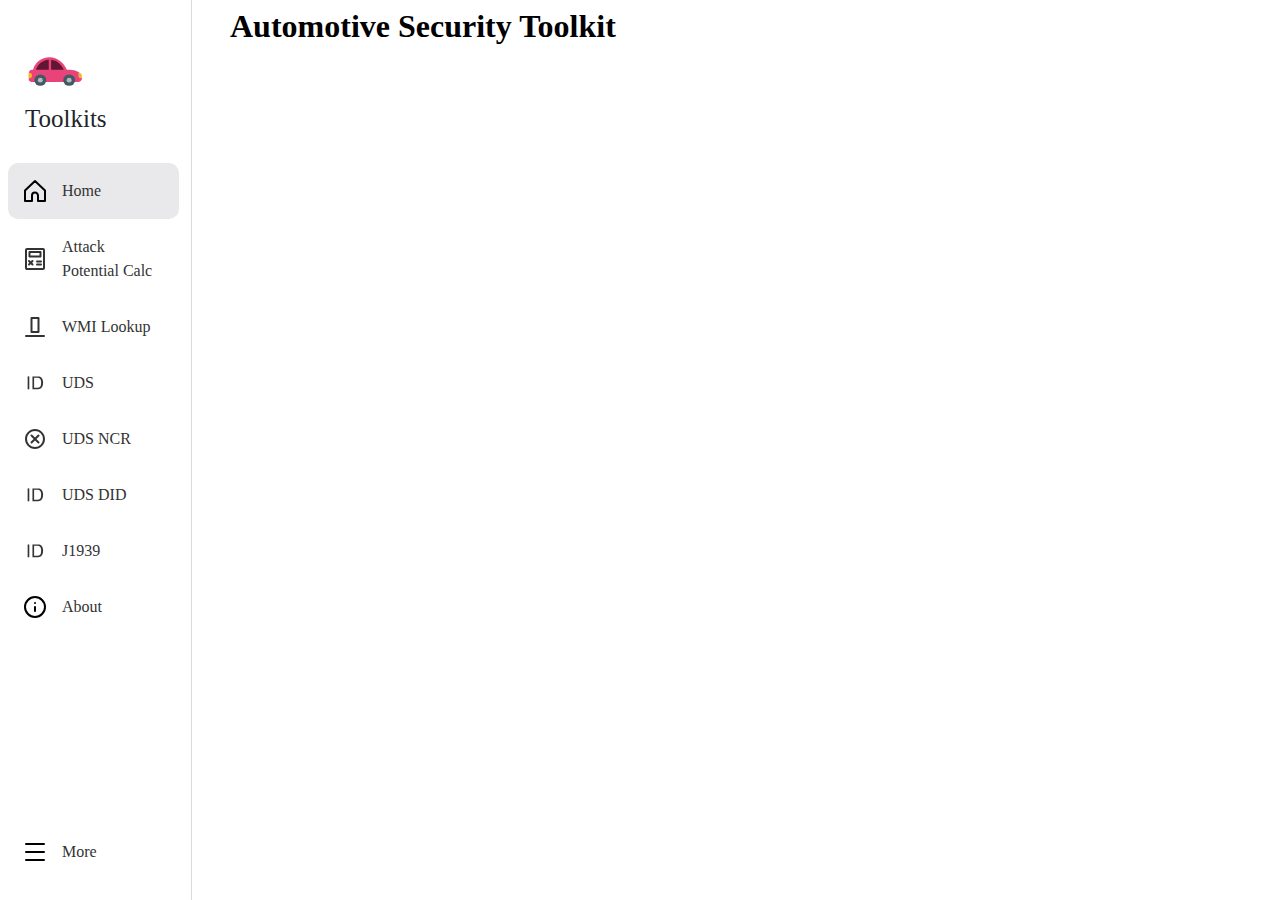
<file: index.html>
<html>
    <head>
        <meta http-equiv="Content-Type" content="text/html; charset=UTF-8" />
        <meta name="viewport" content="width=device-width, initial-scale=1" />
        <link rel="shortcut icon" href="static/images/tool.png">
    
        <link rel="stylesheet" href="static/css/bootstrap.min.css">
        <!-- <link rel="stylesheet" href="static/css/bootstrap-icons.css"> -->
        
        <link href="static/css/index.css" rel="stylesheet" />
        <title>Automotive Security Toolkit</title>
    </head>
    <div id="navigator">
        <div class="sidebar">
            <div class="logo-wrapper">
              <svg viewBox="0 0 1024 1024" class="icon" version="1.1" xmlns="http://www.w3.org/2000/svg" fill="#000000" height="60" width="60"><g id="SVGRepo_bgCarrier" stroke-width="0"></g><g id="SVGRepo_tracerCarrier" stroke-linecap="round" stroke-linejoin="round"></g><g id="SVGRepo_iconCarrier"><path d="M766.976 508.736c80.576 0 152.448 32.128 199.232 82.176" fill="#AEBCC3"></path><path d="M64.704 684.992c10.816 19.2 32.064 32.192 56.576 32.192h784.64c35.84 0 64.832-27.648 64.832-61.76v-17.408h-36.608a15.744 15.744 0 0 1-16.064-15.296V550.912a277.568 277.568 0 0 0-150.144-44.16h1.6l-55.04-0.256c-53.632-115.2-157.504-210.752-294.208-210.752-136.512 0-251.008 89.728-282.176 210.688h-16.832c-35.456 0-56.128 27.392-56.128 61.184" fill="#E8447A"></path><path d="M64.704 654.464h13.76a39.168 39.168 0 0 0 40.064-38.272v-17.6c0-21.12-17.92-38.208-40.064-38.208h-13.376" fill="#F5BB1D"></path><path d="M160 684.992a101.632 96.832 0 1 0 203.264 0 101.632 96.832 0 1 0-203.264 0Z" fill="#455963"></path><path d="M218.88 684.992a42.752 40.768 0 1 0 85.504 0 42.752 40.768 0 1 0-85.504 0Z" fill="#AEBCC3"></path><path d="M652.032 684.992a101.568 96.832 0 1 0 203.136 0 101.568 96.832 0 1 0-203.136 0Z" fill="#455963"></path><path d="M710.912 684.992a42.752 40.768 0 1 0 85.504 0 42.752 40.768 0 1 0-85.504 0Z" fill="#AEBCC3"></path><path d="M966.272 591.104v-0.192a257.92 257.92 0 0 0-48.192-40V622.72c0 8.448 7.232 15.296 16.064 15.296h36.608v-42.304l-4.48-4.608z" fill="#F5BB1D"></path><path d="M405.568 335.616c-104.896 6.336-191.296 76.8-216.64 170.816h216.64V335.616zM445.696 506.432h216.64c-41.216-86.848-117.12-159.616-216.64-170.048v170.048z" fill="#631536"></path></g></svg>

              Toolkits
            </div>
            <ul class="sidebar-menu">
              <li>
                <a href="?option=home" class="nav-link" id="home">
                  <span class="icon">
                    <svg xmlns="http://www.w3.org/2000/svg" aria-label="Home" class="_ab6-" color="rgb(0, 0, 0)" fill="rgb(0, 0, 0)" height="24" role="img" viewBox="0 0 24 24" width="24">
                      <path d="M9.005 16.545a2.997 2.997 0 0 1 2.997-2.997A2.997 2.997 0 0 1 15 16.545V22h7V11.543L12 2 2 11.543V22h7.005Z" fill="none" stroke="#000000" stroke-linejoin="round" stroke-width="2px"></path>
                    </svg>
                  </span>
                  Home
                </a>
              </li>
              <li>
                <a href="?option=attack_potential_calculator" class="nav-link" id="attack_potential_calculator">
                  <span class="icon">
                    <svg width="24" height="24" viewBox="0 0 48 48" fill="none" xmlns="http://www.w3.org/2000/svg"><path d="M40 4H8.0002C6.89565 4 6.00022 4.89541 6.0002 5.99996L5.99955 42C5.99953 43.1045 6.89497 44 7.99955 44H40C41.1046 44 42 43.1046 42 42V6C42 4.89543 41.1046 4 40 4Z" fill="none" stroke="#333" stroke-width="4" stroke-linejoin="round"/><path d="M35 10H13V19H35V10Z" fill="none" stroke="#333" stroke-width="4" stroke-linejoin="round"/><path d="M12 28L19 35" stroke="#333" stroke-width="4" stroke-linecap="round" stroke-linejoin="round"/><path d="M19 28L12 35" stroke="#333" stroke-width="4" stroke-linecap="round" stroke-linejoin="round"/><path d="M28 35H36" stroke="#333" stroke-width="4" stroke-linecap="round" stroke-linejoin="round"/><path d="M28 29H36" stroke="#333" stroke-width="4" stroke-linecap="round" stroke-linejoin="round"/></svg>
                  </span>
                  Attack Potential Calc
                </a>
              </li>

              <li>
                <a href="?option=WMI_lookup" class="nav-link" id="WMI_list">
                  <span class="icon">
                    <?xml version="1.0" encoding="UTF-8"?><svg width="24" height="24" viewBox="0 0 48 48" fill="none" xmlns="http://www.w3.org/2000/svg"><rect x="17" y="6" width="14" height="28" fill="none" stroke="#333" stroke-width="4" stroke-linejoin="round"/><path d="M42 42H6" stroke="#333" stroke-width="4" stroke-linecap="round" stroke-linejoin="round"/></svg>
                  </span>
                  WMI Lookup
                </a>
              </li>
              

              <li>
                <a href="?option=UDS" class="nav-link" id="UDS">
                  <span class="icon">
                    <svg t="1710011465460" class="icon" viewBox="0 0 1024 1024" version="1.1" xmlns="http://www.w3.org/2000/svg" p-id="4328" width="48" height="48"><path d="M198.4 780.8 198.4 230.4l70.4 0 0 550.4L198.4 780.8z" p-id="4329" fill="#333333"></path><path d="M403.2 780.8 403.2 230.4l192 0c44.8 0 76.8 0 96 6.4 32 6.4 57.6 19.2 83.2 38.4 32 25.6 51.2 57.6 64 96s19.2 83.2 19.2 128c0 44.8-6.4 76.8-12.8 108.8s-19.2 57.6-38.4 83.2-32 38.4-51.2 51.2-38.4 19.2-64 25.6-57.6 6.4-89.6 6.4L403.2 774.4zM473.6 716.8l115.2 0c38.4 0 64-6.4 83.2-12.8s38.4-19.2 51.2-25.6c19.2-19.2 32-38.4 38.4-70.4s12.8-64 12.8-108.8c0-57.6-6.4-102.4-25.6-134.4s-44.8-51.2-70.4-64c-19.2-6.4-51.2-12.8-96-12.8L473.6 288 473.6 716.8z" p-id="4330" fill="#333333"></path></svg>
                  </span>
                  UDS
                </a>
              </li>


              <li>
                <a href="?option=UDS_NRC" class="nav-link" id="UDS_NRC">
                  <span class="icon">
                    <svg t="1710007260686" class="icon" viewBox="0 0 1024 1024" version="1.1" xmlns="http://www.w3.org/2000/svg" p-id="10365" width="200" height="200"><path d="M512 170.666667a341.333333 341.333333 0 1 0 0 682.666666 341.333333 341.333333 0 0 0 0-682.666666zM85.333333 512C85.333333 276.352 276.352 85.333333 512 85.333333s426.666667 191.018667 426.666667 426.666667-191.018667 426.666667-426.666667 426.666667S85.333333 747.648 85.333333 512z m247.168-179.498667a42.666667 42.666667 0 0 1 60.330667 0L512 451.669333l119.168-119.168a42.666667 42.666667 0 1 1 60.330667 60.330667L572.330667 512l119.168 119.168a42.666667 42.666667 0 0 1-60.330667 60.330667L512 572.330667l-119.168 119.168a42.666667 42.666667 0 0 1-60.330667-60.330667L451.669333 512 332.501333 392.832a42.666667 42.666667 0 0 1 0-60.330667z" fill="#333333" p-id="10366"></path></svg>
                  </span>
                  UDS NCR
                </a>
              </li>

              <li>
                <a href="?option=UDS_DID" class="nav-link" id="UDS_DID">
                  <span class="icon">
                    <svg t="1710011465460" class="icon" viewBox="0 0 1024 1024" version="1.1" xmlns="http://www.w3.org/2000/svg" p-id="4328" width="48" height="48"><path d="M198.4 780.8 198.4 230.4l70.4 0 0 550.4L198.4 780.8z" p-id="4329" fill="#333333"></path><path d="M403.2 780.8 403.2 230.4l192 0c44.8 0 76.8 0 96 6.4 32 6.4 57.6 19.2 83.2 38.4 32 25.6 51.2 57.6 64 96s19.2 83.2 19.2 128c0 44.8-6.4 76.8-12.8 108.8s-19.2 57.6-38.4 83.2-32 38.4-51.2 51.2-38.4 19.2-64 25.6-57.6 6.4-89.6 6.4L403.2 774.4zM473.6 716.8l115.2 0c38.4 0 64-6.4 83.2-12.8s38.4-19.2 51.2-25.6c19.2-19.2 32-38.4 38.4-70.4s12.8-64 12.8-108.8c0-57.6-6.4-102.4-25.6-134.4s-44.8-51.2-70.4-64c-19.2-6.4-51.2-12.8-96-12.8L473.6 288 473.6 716.8z" p-id="4330" fill="#333333"></path></svg>
                  </span>
                  UDS DID
                </a>
              </li>

              <li>
                <a href="?option=J1939" class="nav-link" id="J1939">
                  <span class="icon">
                    <svg t="1710011465460" class="icon" viewBox="0 0 1024 1024" version="1.1" xmlns="http://www.w3.org/2000/svg" p-id="4328" width="48" height="48"><path d="M198.4 780.8 198.4 230.4l70.4 0 0 550.4L198.4 780.8z" p-id="4329" fill="#333333"></path><path d="M403.2 780.8 403.2 230.4l192 0c44.8 0 76.8 0 96 6.4 32 6.4 57.6 19.2 83.2 38.4 32 25.6 51.2 57.6 64 96s19.2 83.2 19.2 128c0 44.8-6.4 76.8-12.8 108.8s-19.2 57.6-38.4 83.2-32 38.4-51.2 51.2-38.4 19.2-64 25.6-57.6 6.4-89.6 6.4L403.2 774.4zM473.6 716.8l115.2 0c38.4 0 64-6.4 83.2-12.8s38.4-19.2 51.2-25.6c19.2-19.2 32-38.4 38.4-70.4s12.8-64 12.8-108.8c0-57.6-6.4-102.4-25.6-134.4s-44.8-51.2-70.4-64c-19.2-6.4-51.2-12.8-96-12.8L473.6 288 473.6 716.8z" p-id="4330" fill="#333333"></path></svg>
                  </span>
                  J1939
                </a>
              </li>

              <li>
                <a href="https://github.com/delikely/Automotive-Security-Toolkit" target="_blank" class="nav-link">
                  <span class="icon">
                    <svg xmlns="http://www.w3.org/2000/svg" width="24" height="24" viewBox="0 0 24 24" fill="none" stroke="#000000" stroke-width="2" stroke-linecap="round" stroke-linejoin="round"><circle cx="12" cy="12" r="10"></circle><line x1="12" y1="16" x2="12" y2="12"></line><line x1="12" y1="8" x2="12.01" y2="8"></line></svg>
                  </span>
                  About
                </a>
              </li>

            </ul>
          
            <ul class="sidebar-menu bottom">
              <li>
                <a href="https://github.com/delikely" target="_blank" class="nav-link" >
                  <span class="icon">
                    <svg xmlns="http://www.w3.org/2000/svg" aria-label="Settings" class="_ab6-" color="rgb(0, 0, 0)" fill="rgb(0, 0, 0)" height="24" role="img" viewBox="0 0 24 24" width="24">
                      <line fill="none" stroke="#000000" stroke-linecap="round" stroke-linejoin="round" stroke-width="2px" x1="3" x2="21" y1="4" y2="4"></line>
                      <line fill="none" stroke="#000000" stroke-linecap="round" stroke-linejoin="round" stroke-width="2px" x1="3" x2="21" y1="12" y2="12"></line>
                      <line fill="none" stroke="#000000" stroke-linecap="round" stroke-linejoin="round" stroke-width="2px" x1="3" x2="21" y1="20" y2="20"></line>
                    </svg>
                  </span>
                  More
                </a>
              </li>
            </ul>
          </div> 
    </div>
    <div id="content">
      
    </div>


    <script src="static/js/jquery.min.js"></script>
    <script src="static/js/tools.js"></script>
    <script src="static/js/index.js"></script>


      <!-- Google Analytics -->
      <script type="text/javascript">
        (function(i,s,o,g,r,a,m) {i['GoogleAnalyticsObject']=r;i[r]=i[r]||function() {
        (i[r].q=i[r].q||[]).push(arguments)},i[r].l=1*new Date();a=s.createElement(o),
        m=s.getElementsByTagName(o)[0];a.async=1;a.src=g;m.parentNode.insertBefore(a,m)
        })(window,document,'script','//www.google-analytics.com/analytics.js','ga');
        ga('create', 'G-KX5LMFBRGG', 'auto');
        ga('send', 'pageview');
    </script>
  
    <!-- Baidu Analytics -->
      <script type="text/javascript">
          var _hmt = _hmt || [];
          (function() {
              var hm = document.createElement("script");
              hm.src = "https://hm.baidu.com/hm.js?4c5298163cee69d0e09ddc06ab1b8104";
              var s = document.getElementsByTagName("script")[0];
              s.parentNode.insertBefore(hm, s);
          })();
      </script>

    </html>
</file>
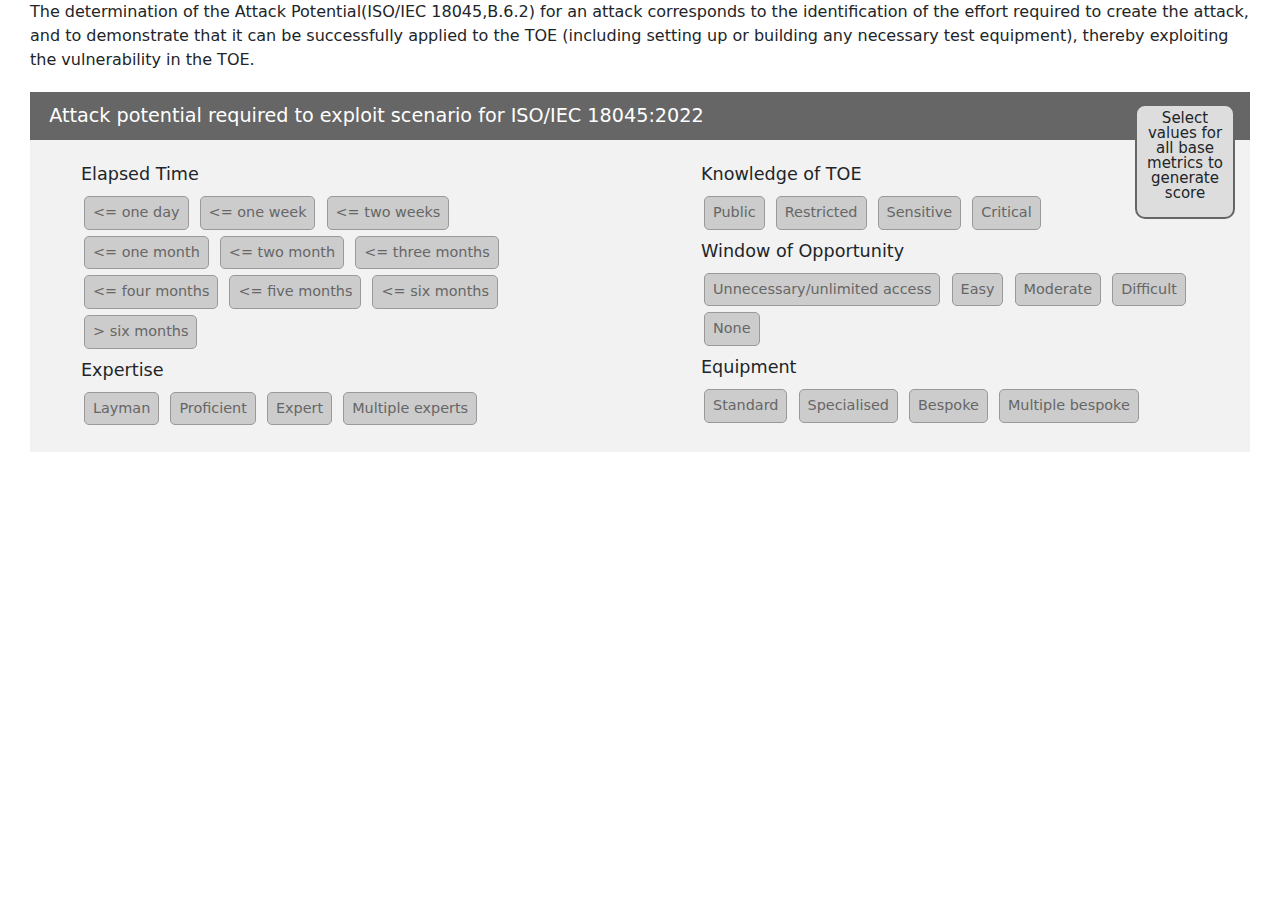
<file: attack_potential_18045_2022_calculator.html>
<html>
  <head>
    <meta http-equiv="Content-Type" content="text/html; charset=UTF-8" />
    <meta name="viewport" content="width=device-width, initial-scale=1" />
    <link rel="shortcut icon" href="static/images/vulnerability.png">

    <link rel="stylesheet" href="static/css/bootstrap.min.css">
    <!-- <link rel="stylesheet" href="static/css/bootstrap-icons.css"> -->

    <link href="static/css/attack potential calculator.css" rel="stylesheet" />

    <title>Attack potential calculator</title>
  </head>
  <body>
    <div id="sub-content">
      <!-- <p><img alt="logo" src="" width="50"></p> -->
      <!-- <h1 id="mainTitle">Attack Potential Calculator</h1> -->
      <form action="#">
        <p id="Reference">
          The determination of the Attack Potential(ISO/IEC 18045,B.6.2) for an attack corresponds to the identification of the effort required
          to create the attack, and to demonstrate that it can be successfully applied to the TOE (including setting up or
          building any necessary test equipment), thereby exploiting the vulnerability in the TOE. 
        </p>
        <fieldset id="AP_calc">
          <legend id="baseMetricGroup_Legend" title="The Base Metric group represents the intrinsic  characteristics of a vulnerability that are constant over time and across user environments. Determine the vulnerable component and score Attack Vector, Attack Complexity, Privileges Required and User Interaction relative to this.">Attack potential required to exploit scenario for ISO/IEC 18045:2022</legend>
          <div class="column column-left">
            <div class="metric Elapsed_Time">
              <h3 id="Elapsed_Time_Heading" title="">Elapsed Time</h3>
              <input name="" value="0" id="" class="Elapsed_Time_input" type="radio">
              <label for="" id="" title="">&lt= one day</label>
              <input name="" value="1" id="" class="Elapsed_Time_input" type="radio">
              <label for="" id="" title="">&lt= one week</label>
              <input name="" value="2" id="" class="Elapsed_Time_input" type="radio">
              <label for="" id="" title="">&lt= two weeks</label>
              <input name="" value="4" id="" class="Elapsed_Time_input" type="radio">
              <label for="" id="" title="">&lt= one month</label>
              <input name="" value="7" id="" class="Elapsed_Time_input" type="radio">
              <label for="" id="" title="">&lt= two month</label> 
              <input name="" value="10" id="" class="Elapsed_Time_input" type="radio">
              <label for="" id="" title="">&lt= three months</label>
              <input name="" value="13" id="" class="Elapsed_Time_input" type="radio">
              <label for="" id="" title="">&lt= four months</label>
              <input name="" value="15" id="" class="Elapsed_Time_input" type="radio">
              <label for="" id="" title="">&lt= five months</label>
              <input name="" value="17" id="" class="Elapsed_Time_input" type="radio">
              <label for="" id="" title="">&lt= six months</label>
              <input name="" value="19" id="" class="Elapsed_Time_input" type="radio">
              <label for="" id="" title="">&gt six months</label>
            </div>

            <div class="metric Expertise">
              <h3 id="Expertise_Heading" title="">Expertise</h3>
              <input name="" value="0" id="" class="Expertise_input" type="radio">
              <label for="" id="" title="">Layman</label>
              <input name="" value="3" id="" class="Expertise_input" type="radio">
              <label for="" id="" title="">Proficient</label>
              <input name="" value="6" id="" class="Expertise_input" type="radio">
              <label for="" id="" title="">Expert</label>
              <input name="" value="8" id="" class="Expertise_input" type="radio">
              <label for="" id="" title="">Multiple experts</label>
            </div>
          </div>

          <div class="column column-right">
            <div class="metric Knowledge_of_TOE">
              <h3 id="Knowledge_of_TOE_Heading" title="">Knowledge of TOE</h3>
              <input name="" value="0" id="" class="Knowledge_of_TOE_input" type="radio">
              <label for="" id="" title="">Public</label>
              <input name="" value="3" id="" class="Knowledge_of_TOE_input" type="radio">
              <label for="" id="" title="">Restricted</label>
              <input name="" value="7" id="" class="Knowledge_of_TOE_input" type="radio">
              <label for="" id="" title="">Sensitive</label>
              <input name="" value="11" id="" class="Knowledge_of_TOE_input" type="radio">
              <label for="" id="" title="">Critical</label>
            </div>

            <div class="metric Window_of_Opportunity">
              <h3 id="Window_of_Opportunity_Heading" title="">Window of Opportunity</h3>
              <input name="" value="0" id="" class="Window_of_Opportunity_input" type="radio">
              <label for="" id="" title="">Unnecessary/unlimited access</label>
              <input name="" value="1" id="" class="Window_of_Opportunity_input" type="radio">
              <label for="" id="" title="">Easy</label>
              <input name="" value="4" id="" class="Window_of_Opportunity_input" type="radio">
              <label for="" id="" title="">Moderate</label>
              <input name="" value="10" id="" class="Window_of_Opportunity_input" type="radio">
              <label for="" id="" title="">Difficult</label>
              <input name="" value="10" id="" class="Window_of_Opportunity_input" type="radio">
              <label for="" id="" title="">None</label>
            </div>

            <div class="metric Equipment">
              <h3 id="Equipment_Heading" title="">Equipment</h3>
              <input name="" value="0" id="" class="Equipment_input" type="radio">
              <label for="" id="" title="">Standard</label>
              <input name="" value="4" id="" class="Equipment_input" type="radio">
              <label for="" id="" title="">Specialised</label>
              <input name="" value="7" id="" class="Equipment_input" type="radio">
              <label for="" id="" title="">Bespoke</label>
              <input name="" value="9" id="" class="Equipment_input" type="radio">
              <label for="" id="" title="">Multiple bespoke</label>
            </div>
          </div>

          <div class="scoreRating">
            <p class="needBaseMetrics">Select values for all base metrics to generate score</p>
            <span id="baseMetricScore"></span>
            <span id="baseSeverity"></span>
          </div>

        </fieldset>
      </form>

    </div>

    <script src="static/js/jquery.min.js"></script>
    <script src="static/js/tools.js"></script>
    <script src="static/js/attack_potential_18045_2022_calculator.js"></script>

  </body>
</html>
</file>
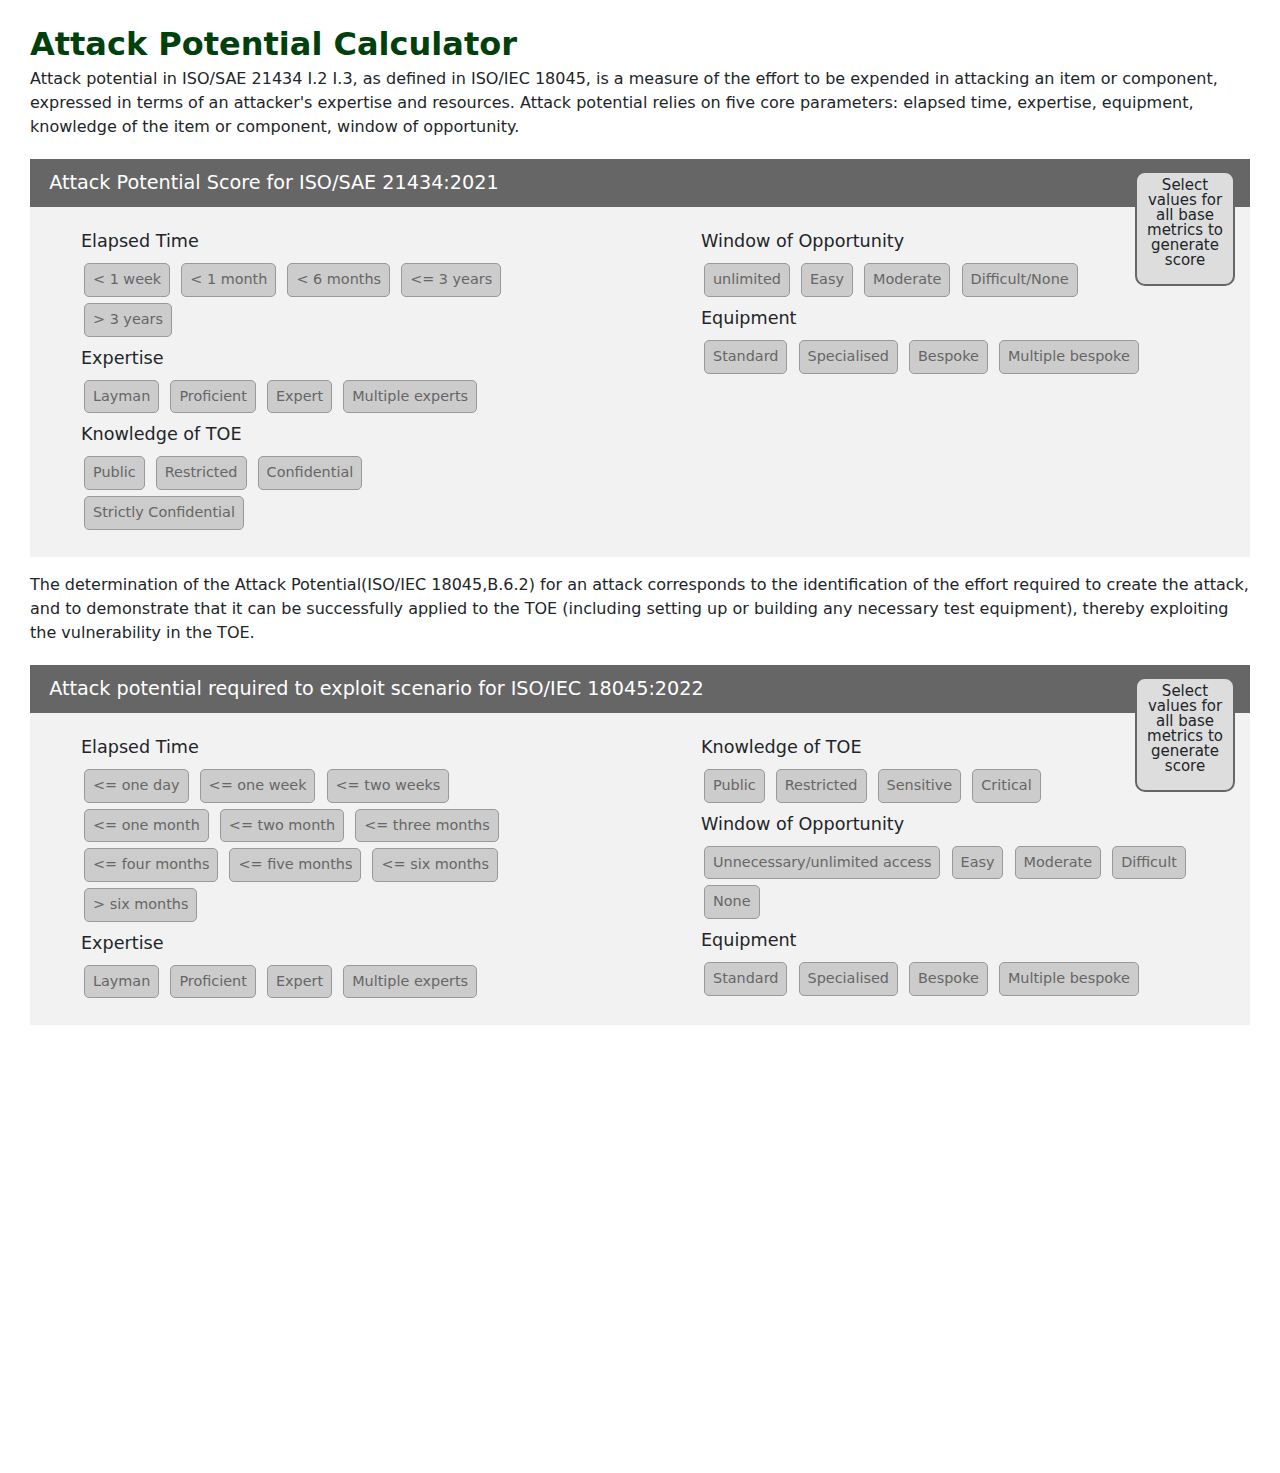
<file: attack_potential_21434_2021_calculator.html>
<html>
  <head>
    <meta http-equiv="Content-Type" content="text/html; charset=UTF-8" />
    <meta name="viewport" content="width=device-width, initial-scale=1" />
    <link rel="shortcut icon" href="static/images/vulnerability.png">

    <link rel="stylesheet" href="static/css/bootstrap.min.css">
    <!-- <link rel="stylesheet" href="static/css/bootstrap-icons.css"> -->

    <link href="static/css/attack potential calculator.css" rel="stylesheet" />

    <title>Attack potential calculator</title>
  </head>
  <body>
      <div id="sub-content">
        <!-- <p><img alt="logo" src="" width="50"></p> -->
        <h1 id="mainTitle">Attack Potential Calculator</h1>

        <form action="#">
          <p id="Reference">
            Attack potential in ISO/SAE 21434 I.2 I.3, as defined in ISO/IEC 18045, is a measure of the effort to be expended in attacking an item or component, expressed in terms of an attacker's expertise and resources. Attack potential relies on five core parameters: elapsed time, expertise, equipment, knowledge of the item or component, window of opportunity. 
          </p>
          <fieldset id="AP_calc">
            <legend id="baseMetricGroup_Legend" title="The Base Metric group represents the intrinsic  characteristics of a vulnerability that are constant over time and across user environments. Determine the vulnerable component and score Attack Vector, Attack Complexity, Privileges Required and User Interaction relative to this.">Attack Potential Score for ISO/SAE 21434:2021</legend>
            <div class="column column-left">
              <div class="metric Elapsed_Time">
                <h3 id="Elapsed_Time_Heading" title="">Elapsed Time</h3>
                <input name="" value="0" id="" class="Elapsed_Time_input" type="radio">
                <label for="" id="" title="">&lt 1 week</label>
                <input name="" value="1" id="" class="Elapsed_Time_input" type="radio">
                <label for="" id="" title="">&lt 1 month</label>
                <input name="" value="4" id="" class="Elapsed_Time_input" type="radio">
                <label for="" id="" title="">&lt 6 months</label>
                <input name="" value="17" id="" class="Elapsed_Time_input" type="radio">
                <label for="" id="" title="">&lt= 3 years</label>
                <input name="" value="19" id="" class="Elapsed_Time_input" type="radio">
                <label for="" id="" title="">&gt 3 years</label>
              </div>

              <div class="metric Expertise">
                <h3 id="Expertise_Heading" title="">Expertise</h3>
                <input name="" value="0" id="" class="Expertise_input" type="radio">
                <label for="" id="" title="">Layman</label>
                <input name="" value="3" id="" class="Expertise_input" type="radio">
                <label for="" id="" title="">Proficient</label>
                <input name="" value="6" id="" class="Expertise_input" type="radio">
                <label for="" id="" title="">Expert</label>
                <input name="" value="8" id="" class="Expertise_input" type="radio">
                <label for="" id="" title="">Multiple experts</label>
              </div>

              <div class="metric Knowledge_of_TOE">
                <h3 id="Knowledge_of_TOE_Heading" title="">Knowledge of TOE</h3>
                <input name="" value="0" id="" class="Knowledge_of_TOE_input" type="radio">
                <label for="" id="" title="">Public</label>
                <input name="" value="3" id="" class="Knowledge_of_TOE_input" type="radio">
                <label for="" id="" title="">Restricted</label>
                <input name="" value="7" id="" class="Knowledge_of_TOE_input" type="radio">
                <label for="" id="" title="">Confidential</label>
                <input name="" value="11" id="" class="Knowledge_of_TOE_input" type="radio">
                <label for="" id="" title="">Strictly Confidential</label>
              </div>

            </div>

            <div class="column column-right">
              <div class="metric Window_of_Opportunity">
                <h3 id="Window_of_Opportunity_Heading" title="">Window of Opportunity</h3>
                <input name="" value="0" id="" class="Window_of_Opportunity_input" type="radio">
                <label for="" id="" title="">unlimited</label>
                <input name="" value="1" id="" class="Window_of_Opportunity_input" type="radio">
                <label for="" id="" title="">Easy</label>
                <input name="" value="4" id="" class="Window_of_Opportunity_input" type="radio">
                <label for="" id="" title="">Moderate</label>
                <input name="" value="10" id="" class="Window_of_Opportunity_input" type="radio">
                <label for="" id="" title="">Difficult/None</label>
              </div>

              <div class="metric Equipment">
                <h3 id="Equipment_Heading" title="">Equipment</h3>
                <input name="" value="0" id="" class="Equipment_input" type="radio">
                <label for="" id="" title="">Standard</label>
                <input name="" value="4" id="" class="Equipment_input" type="radio">
                <label for="" id="" title="">Specialised</label>
                <input name="" value="7" id="" class="Equipment_input" type="radio">
                <label for="" id="" title="">Bespoke</label>
                <input name="" value="9" id="" class="Equipment_input" type="radio">
                <label for="" id="" title="">Multiple bespoke</label>
              </div>
            </div>

            <div class="scoreRating">
              <p class="needBaseMetrics">Select values for all base metrics to generate score</p>
              <span id="baseMetricScore"></span>
              <span id="baseSeverity"></span>
            </div>

          </fieldset>
        </form>

      </div>

      <div>
        <iframe src="attack_potential_18045_2022_calculator.html" style="width: 100%;height: 100%;"></iframe>
      </div>
      
    </div>

    <script src="static/js/jquery.min.js"></script>
    <script src="static/js/tools.js"></script>
    <script src="static/js/attack_potential_21434_2021_calculator.js"></script>

    
  </body>
</html>
</file>
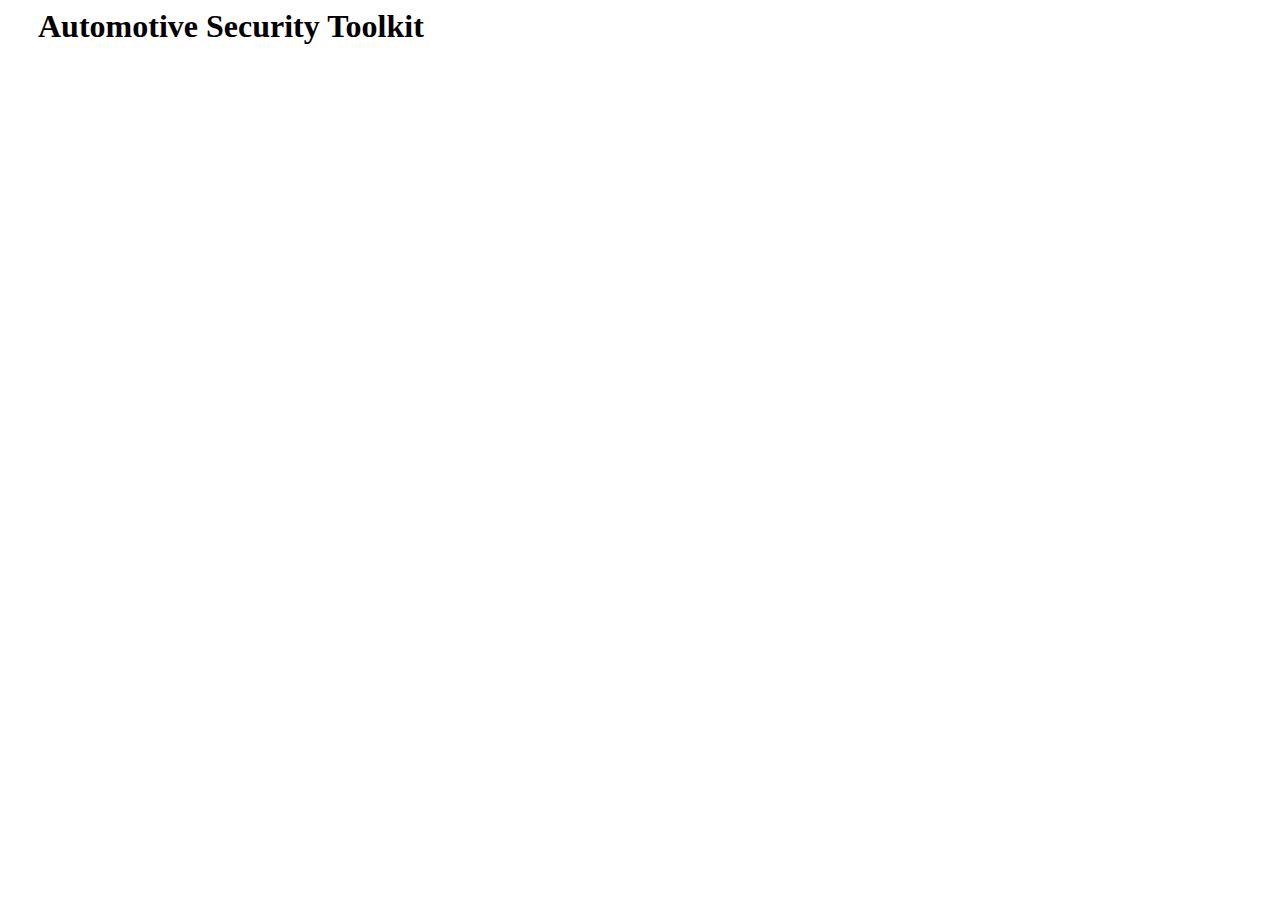
<file: home.html>
<html>
    <head>
        <meta http-equiv="Content-Type" content="text/html; charset=UTF-8" />
        <meta name="viewport" content="width=device-width, initial-scale=1" />
        <link href="static/css/home.css" rel="stylesheet" />
        <title>Automotive Security Toolkit</title>
    </head>

    <body>
        <div id="sub-content">
            <h1> Automotive Security Toolkit </h1>
        </div>

    </body>
</html>
</file>
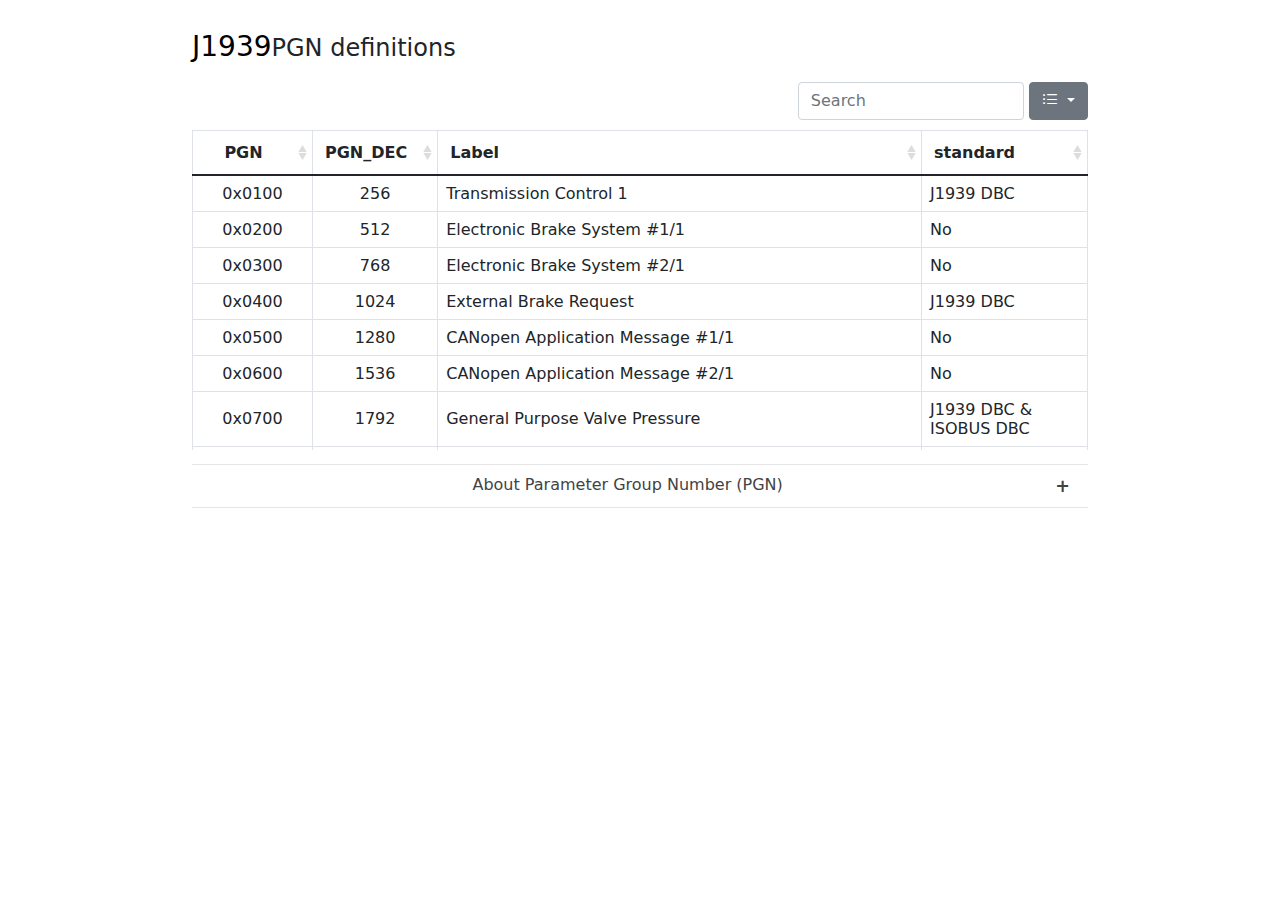
<file: J1939.html>
<html>
    <head>
        <meta http-equiv="Content-Type" content="text/html; charset=UTF-8" />
        <meta name="viewport" content="width=device-width, initial-scale=1" />
        <link rel="shortcut icon" href="static/images/tool.png">
        <link rel="stylesheet" href="static/css/bootstrap.min.css" rel="stylesheet">
        <link rel="stylesheet" href="static/css/bootstrap-icons.css">
        <link rel="stylesheet" href="static/css/bootstrap-table.min.css" rel="stylesheet">

        <link href="static/css/content-common.css" rel="stylesheet">
        <link href="static/css/J1939.css" rel="stylesheet">

    </head>

    <body>
        <div id="sub-content" class="center">
            <div id="info">
                <h1 id="main_title"><a href="" target="_blank">J1939</a></h1><h2 id="sub_title">PGN definitions</h2>
                <div id="introduction">
                  
                </div>
            </div>
            
            <div>
                <table id="data-table"   
                data-toolbar="#data-toolbar"
                >
                </table>
            </div>
            
            <br>
            <br>
            <br>
            <button class="accordion_content center_text" type="button">About Parameter Group Number (PGN)</button>
            <div class="panel_content">
                <br>
                <p>
                Parameter Group Number (PGN) is the unique frame identifier within the J1939 standard, used to refer to the value of the Reserve bit, Data Page, PDU Format, and PDU Specific fields combined into a single 18-bit value. Parameter Groups contains the information on parameter assignments within each message’s 8-byte CAN data field, repetition rate, and priority.
                </p>
            </div>  

        </div>
    
    </body>
    
    <script src="static/js/jquery.min.js"></script>
    <script src="static/js/bootstrap.bundle.min.js"></script>
    <script src="static/js/bootstrap-table.min.js"></script>

    <script src="static/js/tools.js"></script>
    
    <script src="static/js/J1939.js"></script>

</html>
</file>
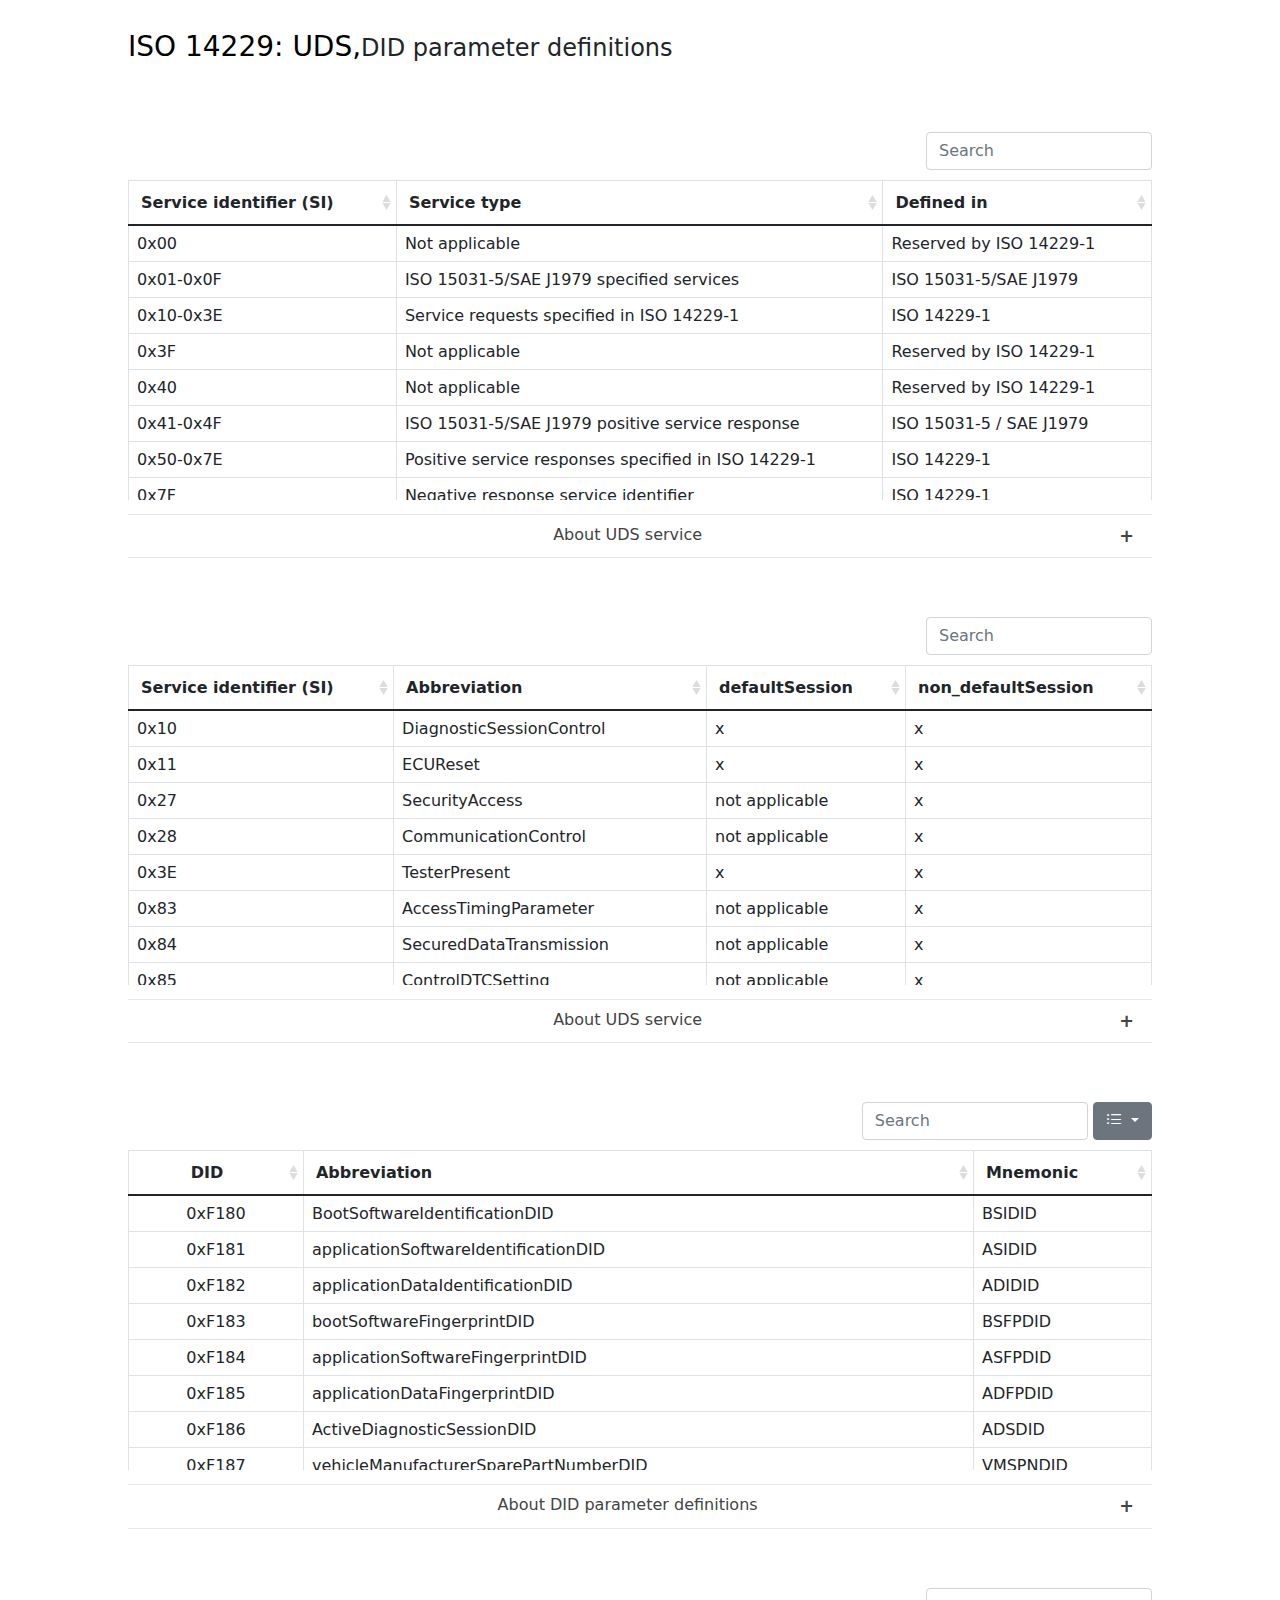
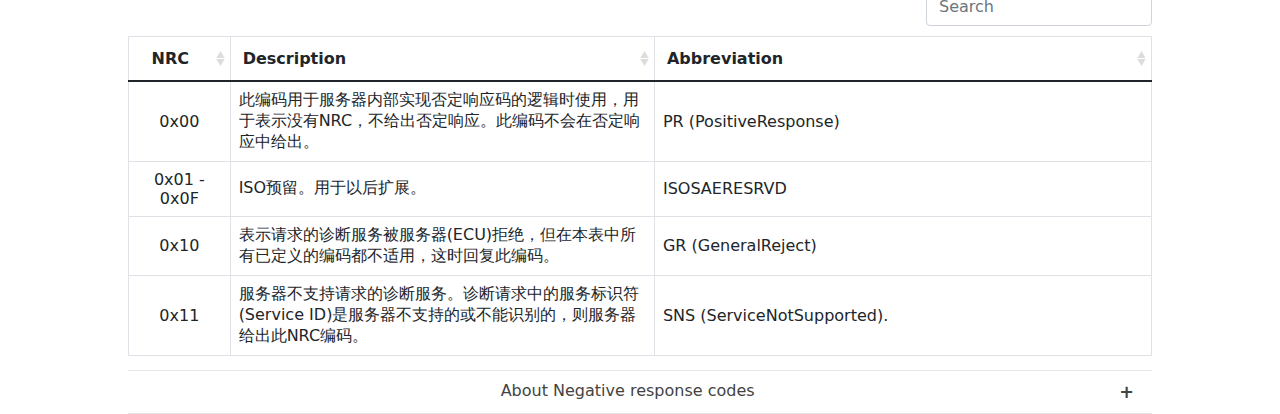
<file: UDS.html>
<html>
    <head>
        <meta http-equiv="Content-Type" content="text/html; charset=UTF-8" />
        <meta name="viewport" content="width=device-width, initial-scale=1" />
        <link rel="shortcut icon" href="static/images/tool.png">
        <link rel="stylesheet" href="static/css/bootstrap.min.css" rel="stylesheet">
        <link rel="stylesheet" href="static/css/bootstrap-icons.css">
        <link rel="stylesheet" href="static/css/bootstrap-table.min.css" rel="stylesheet">

        <!-- <link href="https://cdn.bootcdn.net/ajax/libs/twitter-bootstrap/5.3.1/css/bootstrap.min.css" rel="stylesheet">
        <link rel="stylesheet" href="https://unpkg.com/bootstrap-table@1.22.3/dist/bootstrap-table.min.css"> -->

        <link href="static/css/content-common.css" rel="stylesheet">
        <link href="static/css/UDS.css" rel="stylesheet">

    </head>

    <body>
        <div id="sub-content" class="center">
            <div id="info">
                <h1 id="main_title"><a href="https://www.iso.org/standard/72439.html" target="_blank">ISO 14229: UDS,</a></h1><h2 id="sub_title">DID parameter definitions</h2>
                <div id="introduction">

                </div>
            </div>
            
            <div class="table-block">
                <div>
                    <table id="service_define-data-table"   
                    data-toolbar="#data-toolbar"
                    >
                    </table>
                </div>
    
                <br>
                <br>
                <br>
                <button class="accordion_content center_text" type="button">About UDS service</button>
                <div class="panel_content">
                    <br>
                    <p>

                    </p>
                </div>  


            </div>

            <div class="table-block">
                <div>
                    <table id="service-data-table"   
                    data-toolbar="#data-toolbar"
                    >
                    </table>
                </div>
    
                <br>
                <br>
                <br>
                <button class="accordion_content center_text" type="button">About UDS service</button>
                <div class="panel_content">
                    <br>
                    <p>
                        a It is implementation specific whether the ResponseOnEvent service is also allowed during the defaultSession.<br>
                        b Secured dataIdentifiers require a SecurityAccess service and therefore a non-default diagnostic session.<br>
                        c Secured memory areas require a SecurityAccess service and therefore a non-default diagnostic session.<br>
                        d A dataIdentifier can be defined dynamically in the default and non-default diagnostic session.<br>
                        e Secured routines require a SecurityAccess service and therefore a non-default diagnostic session. A routine that requires to be<br>
                        stopped actively by the client also requires a non-default session.<br>
                    </p>
                </div>  


            </div>


            <div class="table-block">
                <div>
                    <table id="DID-data-table"   
                    data-toolbar="#data-toolbar"
                    >
                    </table>
                </div>
                
                <br>
                <br>
                <br>
                <button class="accordion_content center_text" type="button">About DID parameter definitions</button>
                <div class="panel_content">
                    <br>
                    <p>
                        The parameter dataIdentifier (DID) logically represents an object (e.g., Air Inlet Door Position) or collection of objects. This parameter shall be available in the server's memory. The dataIdentifier value shall either exist in fixed memory or temporarily stored in RAM if defined dynamically by the service dynamicallyDefineDataIdentifier. In general, a dataIdentifier is capable of being utilized in many diagnostic service requests including 0x22 (readDataByIdentifier), 0x2E (writeDataByIdentifier), and 0x2F (inputOutputControlByIdentifier). A dataIdentifier is also used in various diagnostic service responses (e.g.,positive response to service 0x19 subfunction readDTCSnapshotRecordByDTCNumber)<br>
                        DIDs are defined by the client using service 0x2C (dynamicallyDefineDataIdentifier)
                    </p>
                </div>  
            </div>
            
            <div class="table-block">
                <div>
                    <table id="NRC-data-table"   
                    data-toolbar="#data-toolbar"
                    >
                    </table>
                </div>
    
                <br>
                <br>
                <br>
                <button class="accordion_content center_text" type="button">About Negative response codes</button>
                <div class="panel_content">
                    <br>
                    <p>
                        Each diagnostic service specifies applicable NCRs(negative response codes). The diagnostic service implementation in the server may also utilise additional and applicable negative response codes specified in this as defined by the vehicle manufacturer.
                        The negative response code range 0x00 – 0xFF is divided into three ranges:<br>
                        1. 0x00: positiveResponse parameter value for server internal implementation,<br>
                        2. 0x01 – 0x7F: communication related negative response codes,<br>
                        3. 0x80 – 0xFF: negative response codes for specific conditions that are not correct at the point in time the
                        request is received by the server. These response codes may be utilised whenever response code 0x22
                        (conditionsNotCorrect) is listed as valid in order to report more specifically why the requested action can
                        not be taken.
                    </p>
                </div>  


            </div>


        </div>
    
    </body>
    
    <script src="static/js/jquery.min.js"></script>
    <script src="static/js/bootstrap.bundle.min.js"></script>
    <script src="static/js/bootstrap-table.min.js"></script>
    <!-- <script src="https://unpkg.com/bootstrap-table@1.22.3/dist/bootstrap-table.min.js"></script> -->

    <script src="static/js/tools.js"></script>

    <script src="static/js/UDS.js"></script>

</html>
</file>
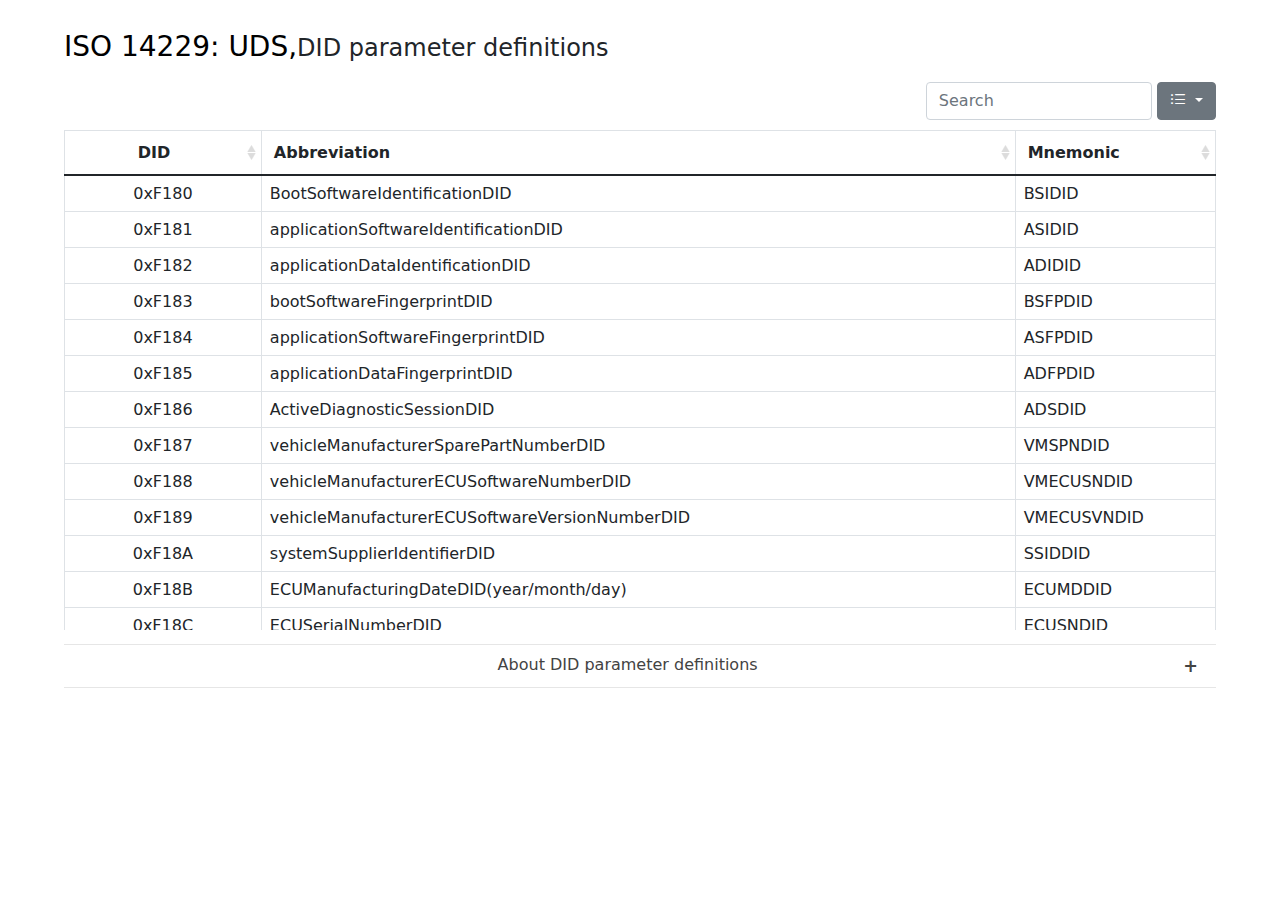
<file: UDS_DID.html>
<html>
    <head>
        <meta http-equiv="Content-Type" content="text/html; charset=UTF-8" />
        <meta name="viewport" content="width=device-width, initial-scale=1" />
        <link rel="shortcut icon" href="static/images/tool.png">
        <link rel="stylesheet" href="static/css/bootstrap.min.css" rel="stylesheet">
        <link rel="stylesheet" href="static/css/bootstrap-icons.css">
        <link rel="stylesheet" href="static/css/bootstrap-table.min.css" rel="stylesheet">

        <!-- <link href="https://cdn.bootcdn.net/ajax/libs/twitter-bootstrap/5.3.1/css/bootstrap.min.css" rel="stylesheet">
        <link rel="stylesheet" href="https://unpkg.com/bootstrap-table@1.22.3/dist/bootstrap-table.min.css"> -->

        <link href="static/css/content-common.css" rel="stylesheet">
        <link href="static/css/UDS_DID.css" rel="stylesheet">

    </head>

    <body>
        <div id="sub-content" class="center">
            <div id="info">
                <h1 id="main_title"><a href="https://www.iso.org/standard/72439.html" target="_blank">ISO 14229: UDS,</a></h1><h2 id="sub_title">DID parameter definitions</h2>
                <div id="introduction">

                </div>
            </div>
            
            <div>
                <table id="data-table"   
                data-toolbar="#data-toolbar"
                >
                </table>
            </div>
            
            <br>
            <br>
            <br>
            <button class="accordion_content center_text" type="button">About DID parameter definitions</button>
            <div class="panel_content">
                <br>
                <p>
                    The parameter dataIdentifier (DID) logically represents an object (e.g., Air Inlet Door Position) or collection of objects. This parameter shall be available in the server's memory. The dataIdentifier value shall either exist in fixed memory or temporarily stored in RAM if defined dynamically by the service dynamicallyDefineDataIdentifier. In general, a dataIdentifier is capable of being utilized in many diagnostic service requests including 0x22 (readDataByIdentifier), 0x2E (writeDataByIdentifier), and 0x2F (inputOutputControlByIdentifier). A dataIdentifier is also used in various diagnostic service responses (e.g.,positive response to service 0x19 subfunction readDTCSnapshotRecordByDTCNumber)<br>
                    DIDs are defined by the client using service 0x2C (dynamicallyDefineDataIdentifier)
                </p>
            </div>  
        </div>
    
    </body>
    
    <script src="static/js/jquery.min.js"></script>
    <script src="static/js/bootstrap.bundle.min.js"></script>
    <script src="static/js/bootstrap-table.min.js"></script>
    <!-- <script src="https://unpkg.com/bootstrap-table@1.22.3/dist/bootstrap-table.min.js"></script> -->

    <script src="static/js/tools.js"></script>

    <script src="static/js/UDS_DID.js"></script>

</html>
</file>
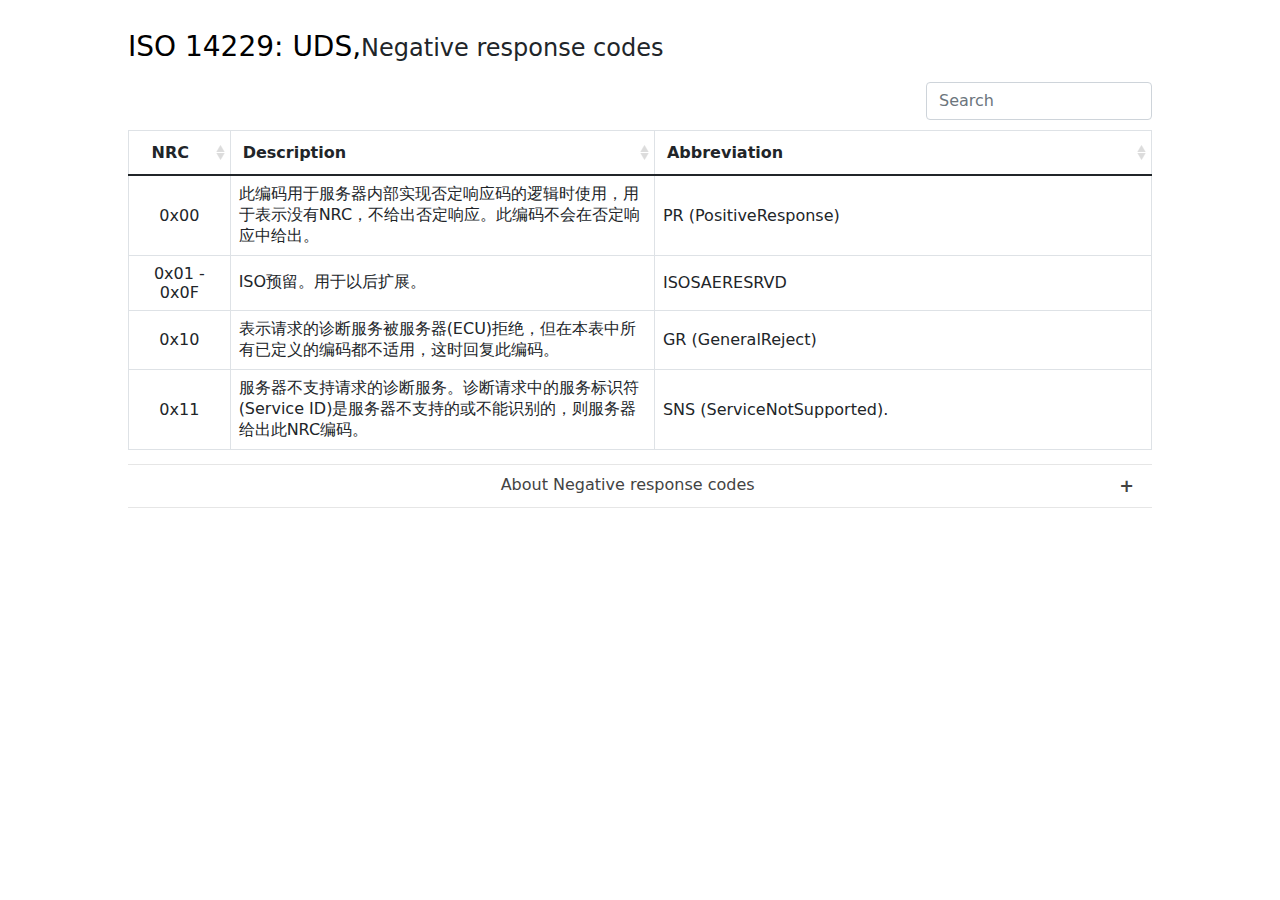
<file: UDS_NRC.html>
<html>
    <head>
        <meta http-equiv="Content-Type" content="text/html; charset=UTF-8" />
        <meta name="viewport" content="width=device-width, initial-scale=1" />
        <link rel="shortcut icon" href="static/images/tool.png">
        <link rel="stylesheet" href="static/css/bootstrap.min.css" rel="stylesheet">
        <link rel="stylesheet" href="static/css/bootstrap-icons.css">
        <link rel="stylesheet" href="static/css/bootstrap-table.min.css" rel="stylesheet">
        
        <link href="static/css/content-common.css" rel="stylesheet">
        <link href="static/css/UDS_NRC.css" rel="stylesheet">

    </head>

    <body>
        <div id="sub-content" class="center">
            <div id="info">
                <h1 id="main_title"><a href="https://www.iso.org/standard/72439.html" target="_blank">ISO 14229: UDS,</a></h1><h2 id="sub_title">Negative response codes</h2>
                <div id="introduction">
                
                </div>  
            </div>
            
            <div>
                <table id="data-table"   
                data-toolbar="#data-toolbar"
                >
                </table>
            </div>

            <br>
            <br>
            <br>
            <button class="accordion_content center_text" type="button">About Negative response codes</button>
            <div class="panel_content">
                <br>
                <p>
                    Each diagnostic service specifies applicable NCRs(negative response codes). The diagnostic service implementation in the server may also utilise additional and applicable negative response codes specified in this as defined by the vehicle manufacturer.
                    The negative response code range 0x00 – 0xFF is divided into three ranges:<br>
                    1. 0x00: positiveResponse parameter value for server internal implementation,<br>
                    2. 0x01 – 0x7F: communication related negative response codes,<br>
                    3. 0x80 – 0xFF: negative response codes for specific conditions that are not correct at the point in time the
                    request is received by the server. These response codes may be utilised whenever response code 0x22
                    (conditionsNotCorrect) is listed as valid in order to report more specifically why the requested action can
                    not be taken.
                </p>
            </div>  

        </div>
    
    </body>
    
    <script src="static/js/jquery.min.js"></script>
    <script src="static/js/bootstrap.bundle.min.js"></script>
    <script src="static/js/bootstrap-table.min.js"></script>

    <script src="static/js/tools.js"></script>

    <script src="static/js/UDS_NRC.js"></script>

</html>
</file>
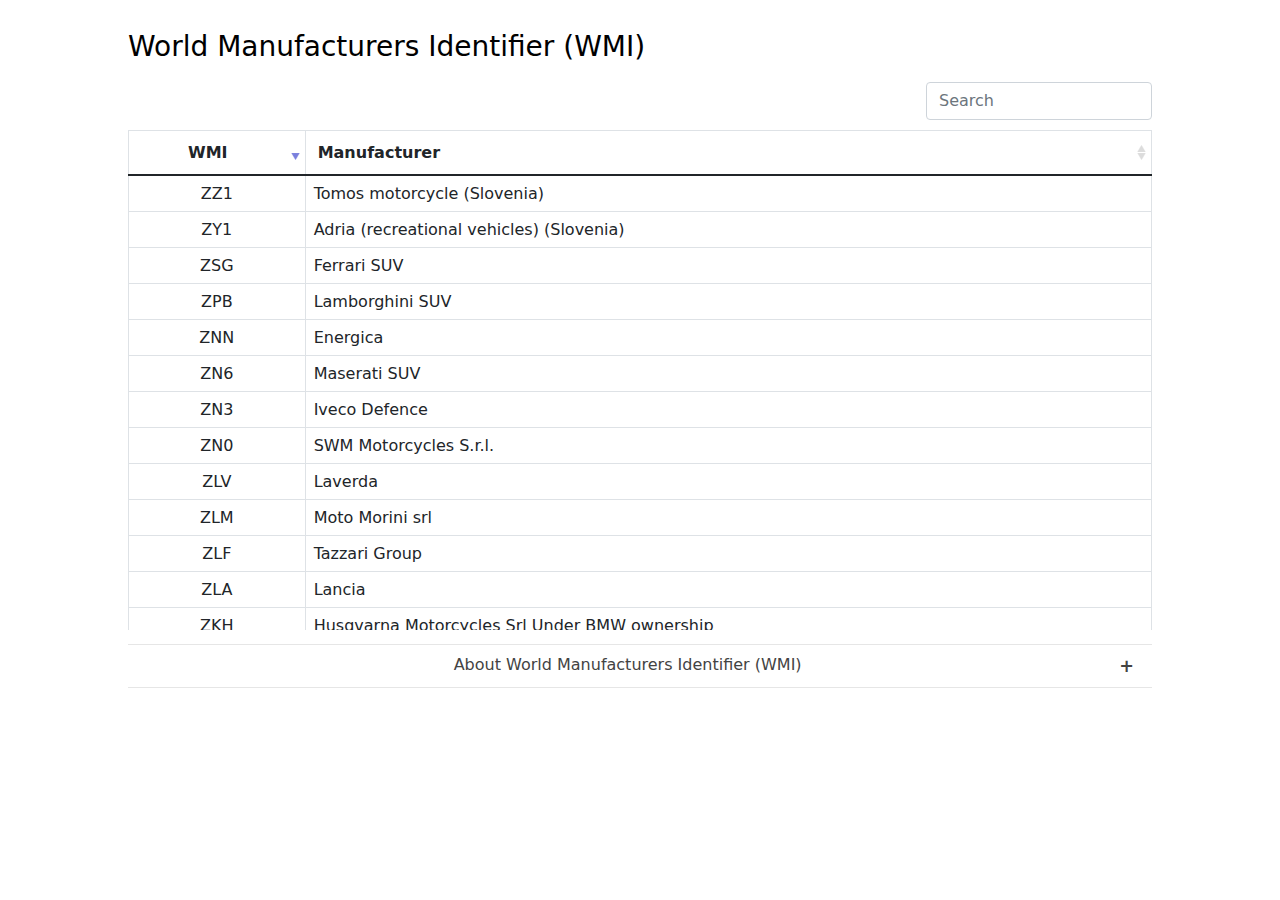
<file: WMI_lookup.html>
<html>
    <head>
        <meta http-equiv="Content-Type" content="text/html; charset=UTF-8" />
        <meta name="viewport" content="width=device-width, initial-scale=1" />
        <link rel="shortcut icon" href="static/images/tool.png">
        <link href="static/css/bootstrap.min.css" rel="stylesheet">
        <link href="static/css/bootstrap-table.min.css" rel="stylesheet">
        
        <link href="static/css/content-common.css" rel="stylesheet">
        <link href="static/css/WMI_lookup.css" rel="stylesheet">

    </head>

    <body>
        <div id="sub-content" class="center">
            <div id="info">
                <h1 id="main_title"><a href="https://www.sae.org/standards/development/wmi-vin-information" target="_blank">World Manufacturers Identifier (WMI)</a></h1><h2 id="sub_title"></h2>
                <div id="introduction">

                </div>
            </div>
            
            <div>
                <table id="data-table"   
                data-toolbar="#data-toolbar"
                >
                </table>
            </div>

            <br>
            <br>
            <br>
            <button class="accordion_content center_text" type="button">About World Manufacturers Identifier (WMI)</button>
            <div class="panel_content">
                <br>
                <p>
                    Since 1981, global automotive manufacturers have utilized a complex numbering system called a Vehicle Identification Number (VIN) that uniquely describes a vehicle. This number provides a coded description of the vehicle including: manufacturer, year of production, place of production and vehicle characteristics. Because of our unique position within the mobility industry, SAE International is contracted by the National Highway Traffic Safety Administration (NHTSA), to assign a selected portion of the VIN, specifically called the World Manufacturers Identifier (WMI).
                </p>
            </div> 

        </div>
    
    </body>
    
    <script src="static/js/jquery.min.js"></script>
    <script src="static/js/bootstrap-table.min.js"></script>

    <script src="static/js/tools.js"></script>

    <script src="static/js/WMI_lookup.js"></script>

</html>
</file>
<file: static/css/index.css>
#content {
  height: auto;
  overflow: hidden;
}

.center-div {
  left: 5% !important;
}

/* 导航 */
:root {
  --ig-separator: 219, 219, 219;
}

body {
  font-family: Roboto, serif;
}

#navigator {
  width: 15%;
  height: 100%;
  overflow: hidden;
  float: left;
}

.sidebar {
  width: 15%;
  background-color: #ffffff;
  padding-top: 35px;
  position: fixed;
  height: 100vh;
  top: 0;
  left: 0;
  z-index: 999;
  border-right: 1px solid rgb(var(--ig-separator));
  display: flex;
  flex-direction: column;
}

.logo-wrapper {
  width: 100%;
  padding: 5px 25px;
  margin-bottom: 20px;
}

.logo-wrapper img {
  width: 105px;
}

.sidebar-menu {
  font-size: 1rem;
  list-style-type: none;
  padding: 0 12px 20px 8px;
  margin: 0;
  display: flex;
  flex-direction: column;
  flex-grow: 3;
}

.sidebar-menu.bottom {
  flex-grow: 0;
  margin-bottom: 0px;
}

/* .sidebar-menu li {
    margin-bottom: 10px;
  } */

.sidebar-menu li a.nav-link {
  border-radius: 10px;
  padding: 16px 15px;
  color: #333333;
  text-decoration: none;
  display: flex;
  align-items: center;
}

.sidebar-menu li a.nav-link.active {
  font-weight: bold;
}

.sidebar-menu li a.nav-link.active img.icon {
  border: 2px solid black;
}

.sidebar-menu li a.nav-link .icon {
  margin-right: 15px;
  width: 24px;
  height: 24px;
  transition: all 0.2s ease-in-out;
}

.sidebar-menu li a.nav-link:hover {
  background-color: #f5f5f5;
}

.sidebar-menu li a.nav-link:hover .icon {
  transform: scale(1.08);
}

.rounded-circle {
  border-radius: 100%;
}

.logo-wrapper{
  font-size: 25px;
}
</file>
<file: static/css/attack potential calculator.css>
#sub-content{
    /* padding-top: 15px; */
    padding-left: 30px;
    padding-right: 30px;
}

h1{
font-size: 2em;
    margin: 0;
    line-height: 1.4em;
    padding: .7em 0 0 0;
    color: #00400d;
    font-weight: 600;
    font-style: normal;
}

fieldset {
    position: relative;
    background-color: #f2f2f2;
    margin-top: 20px;
    border: 0;
    padding: 1em 0;
    display: block;
}
fieldset label{
    background: #cccccc;
    display: inline-block;
    margin: 3px;
    padding: 5px 8px;
    cursor: pointer;
    font-size: 90%;
    border-radius: 5px;
    color: #666666;
    border: 1px solid #999999;
}

fieldset legend {
    background-color: #666666;
    color: #ffffff;
    float: none;
    margin: 0;
    width: 100%;
    padding: 0.5em 0px;
    text-indent: 1em;
    font-size: 1.2rem;
}

fieldset div.metric { padding: 0; margin: 0.5em 0; }

fieldset h3 {
    font-size: 1.1rem;
}

fieldset input { display: none; width:auto; }


fieldset div.column-left {
    float: left;
    height: auto;
    max-width: 40%;
    padding-left: 35px;
}

fieldset div.column-right {
    float: right;
    height: auto;
    padding-right: 35px;

}

fieldset div.column {
    width: 45%;
    margin: 0 0 0 1em;
}

fieldset label:hover { background: #666666; color: #ffffff; border: 1px solid #666666 }
fieldset input:checked + label { background: green; border: 1px solid green; color: #ffffff; }

.scoreRating {
    position: absolute;
    top: -36px;
    right: 0;
    padding: 0 0.4em;
    margin: 0 15px;
    border: 2px solid #666666;
    background: #dddddd;
    font-size: 11px;
    border-radius: 10px;
    width: 100px;
    height: auto;
    line-height: 150%;
    text-align: center;
}

.scoreRating.none,
.scoreRating.low,
.scoreRating.medium,
.scoreRating.high,
.scoreRating.critical { color:#ffffff;}

.scoreRating.none     { background:#53aa33; border:2px solid #53aa33; }
.scoreRating.low      { background:#ffcb0d; border:2px solid #ffcb0d; }
.scoreRating.medium   { background:#f9a009; border:2px solid #f9a009; }
.scoreRating.high     { background:#df3d03; border:2px solid #df3d03; }
.scoreRating.critical { background:#cc0500; border:2px solid #cc0500; }
.scoreRating span     { font-size: 150%; font-weight: bold; width: 100%; }
.needBaseMetrics      { text-align:center; line-height:100%; padding-top:5px; font-size:15px; }

#baseMetricScore {
    display: block;
    font-size: 32px;
    line-height: 32px;
    font-weight: normal;
    margin-top: 4px;
}

#baseSeverity {
    font-size: 16px;
    font-weight: normal;
    margin-bottom: 5px;
    display: block;
}
</file>
<file: static/css/home.css>
#sub-content{
    /* padding-top: 15px; */
    padding-left: 30px;
    padding-right: 30px;
}
</file>
<file: static/css/content-common.css>
#sub-content{
    max-width: 80%;
    max-height: 100%;
    /* overflow: hidden; */
}

.center {
    margin-left: auto;
    margin-right: auto;
}

a { 
    text-decoration:none;
    color: #000; 
}

#info{
    padding-top: 30px;
    word-break: break-all;
}

#main_title{
    display: inline-block;
    font-size: 1.75rem;
}

/* #main_title a{
    color: gray;
} */

#sub_title{
    display: inline-block;
    font-size: 1.5rem;
}

.bootstrap-table{
    height: 320px;
}


.center_text {
    text-align: center !important;
}

/* ----------下拉显示，点击隐藏信息 --------- start */
.active_content {
    background-color: #01B2BC !important;
    color: #fff !important;
}

.accordion_content {
    color: #434343;
    cursor: pointer;
    padding: 8px;
    width: 100%;
    margin-bottom: -1px;
    border-width: 1px 0;
    border-style: solid;
    border-color: #e6e6e6;
    text-align: left;
    font-size: 16px;
    transition: none;
}


.accordion_content:after {
    content: '\002B';
    font-size: 110%;
    font-weight: 700;
    float: right;
    margin-right: 10px
}

.active_content:after {
    font-size: 110%;
    content: "\2212"
}

.panel_content {
    padding: 0 18px 0 10px;
    background-color: #fff;
    max-height: 0;
    overflow: hidden;
    transition: max-height .2s ease-out
}

.accordion_content,ul.tab,ul.tab .activetab {
    background-color: #fff
}

/* ----------下拉显示，点击隐藏信息 --------- end */
</file>
<file: static/css/J1939.css>
#sub-content{
    max-width: 70%;
}

.PGN-class{
    text-align: center;
    width: 120px;
}

.PGN_DEC-class{
    text-align: center;
    width: 120px;
}
</file>
<file: static/css/UDS.css>
#sub-content{
    overflow: visible;
    max-width: 80%;
}

/* 页面无限长度，删除后出现滚动条 */
/* .bootstrap-table .fixed-table-container .fixed-table-body{
    height: auto;
} */

.DID-class{
    text-align: center;
}

.abbreviation-class{
    /* max-width: 300px; */
    overflow-wrap: break-word
}

.NRC-class{
    min-width: 100px;
}

#main_title{
    display: inline-block;
    font-size: 1.75rem;
}

.NRC-class{
    text-align: center;
}

.table-block{
    padding-top: 50px;
}

/* .bootstrap-table{
    height: 100%;
} */
</file>
<file: static/css/UDS_DID.css>
#sub-content{
    overflow: visible;
    max-width: 90%;
}

/* 页面无限长度，删除后出现滚动条 */
/* .bootstrap-table .fixed-table-container .fixed-table-body{
    height: auto;
} */

.DID-class{
    text-align: center;
}

.abbreviation-class{
    /* max-width: 300px; */
    overflow-wrap: break-word
}

.bootstrap-table{
    height: 500px;
}
</file>
<file: static/css/UDS_NRC.css>
.NRC-class{
    min-width: 100px;
}

#main_title{
    display: inline-block;
    font-size: 1.75rem;
}

#sub-content{
    overflow: visible;
}

/* 页面无限长度，删除后出现滚动条 */
/* .bootstrap-table .fixed-table-container .fixed-table-body{
    height: auto;
} */

.NRC-class{
    text-align: center;
}
</file>
<file: static/css/WMI_lookup.css>
.WMI-class{
    text-align: center;
}

.bootstrap-table{
    height: 500px;
}
</file>
